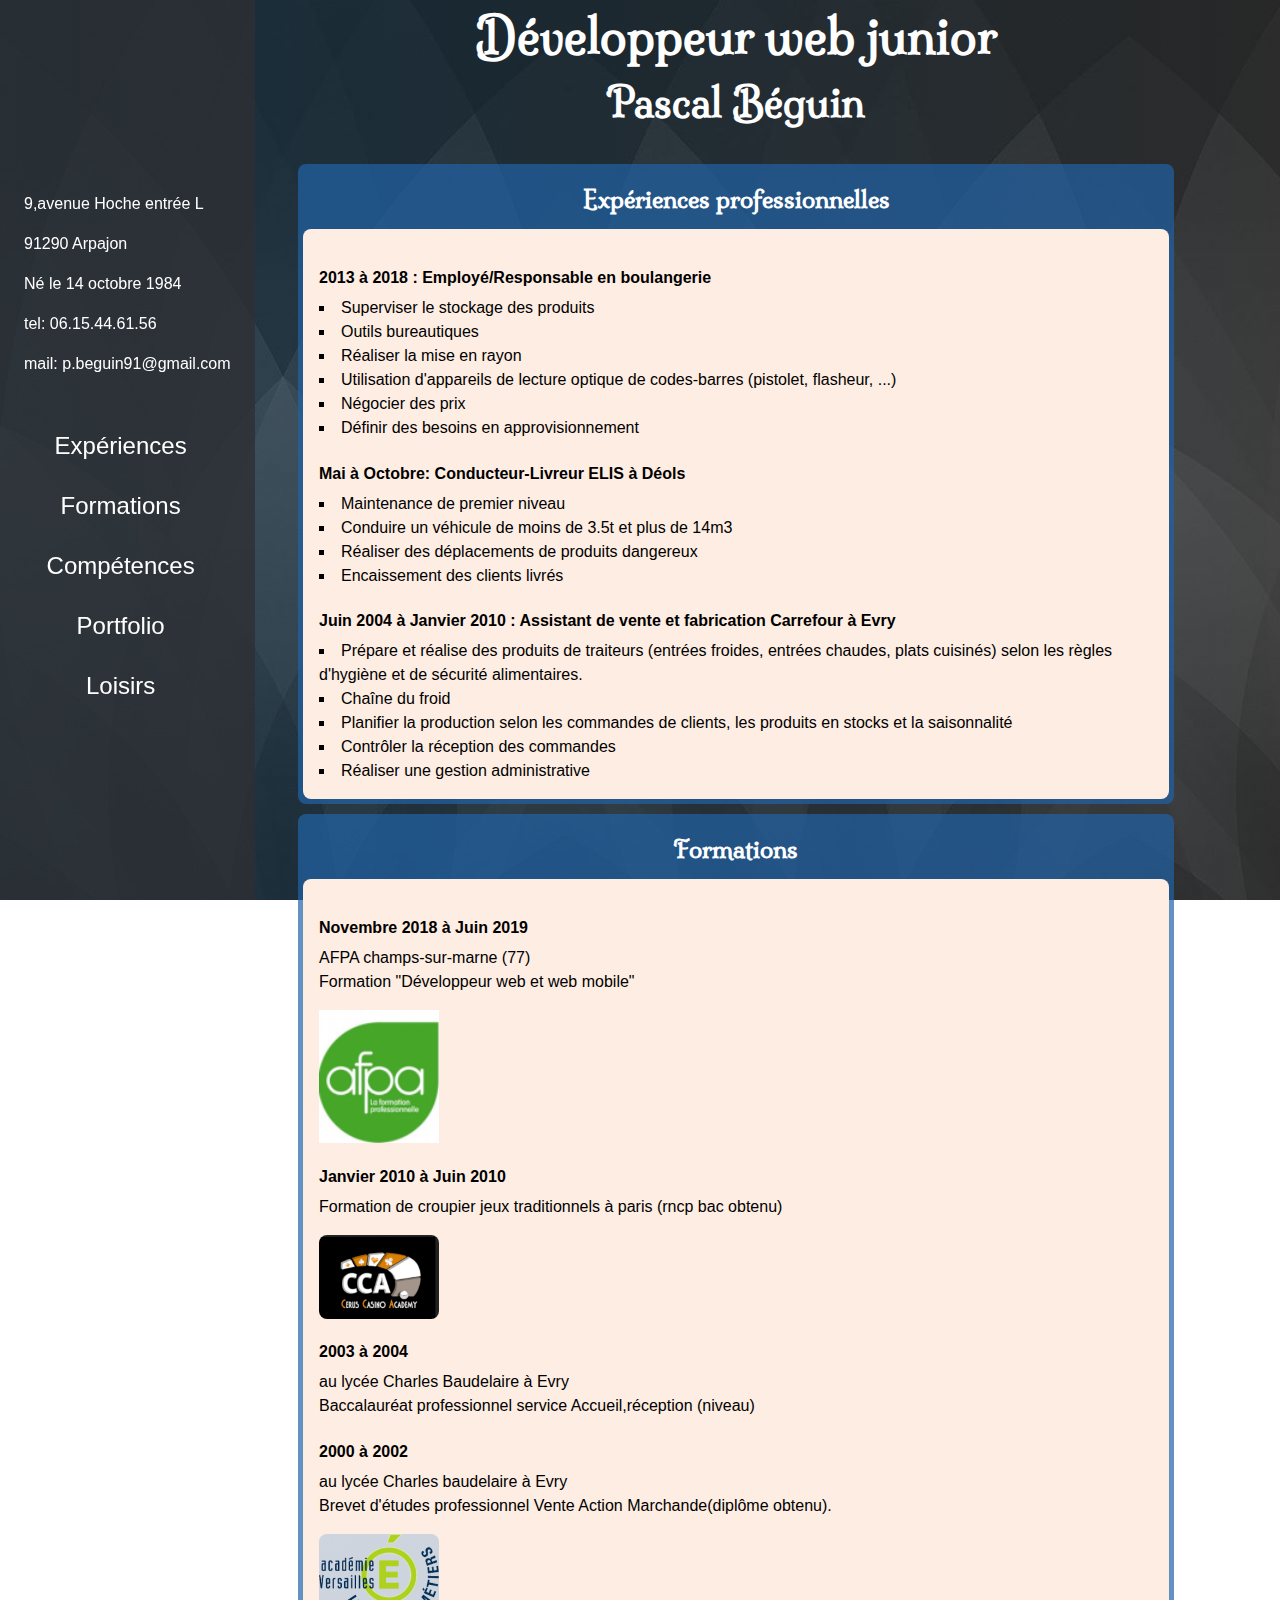
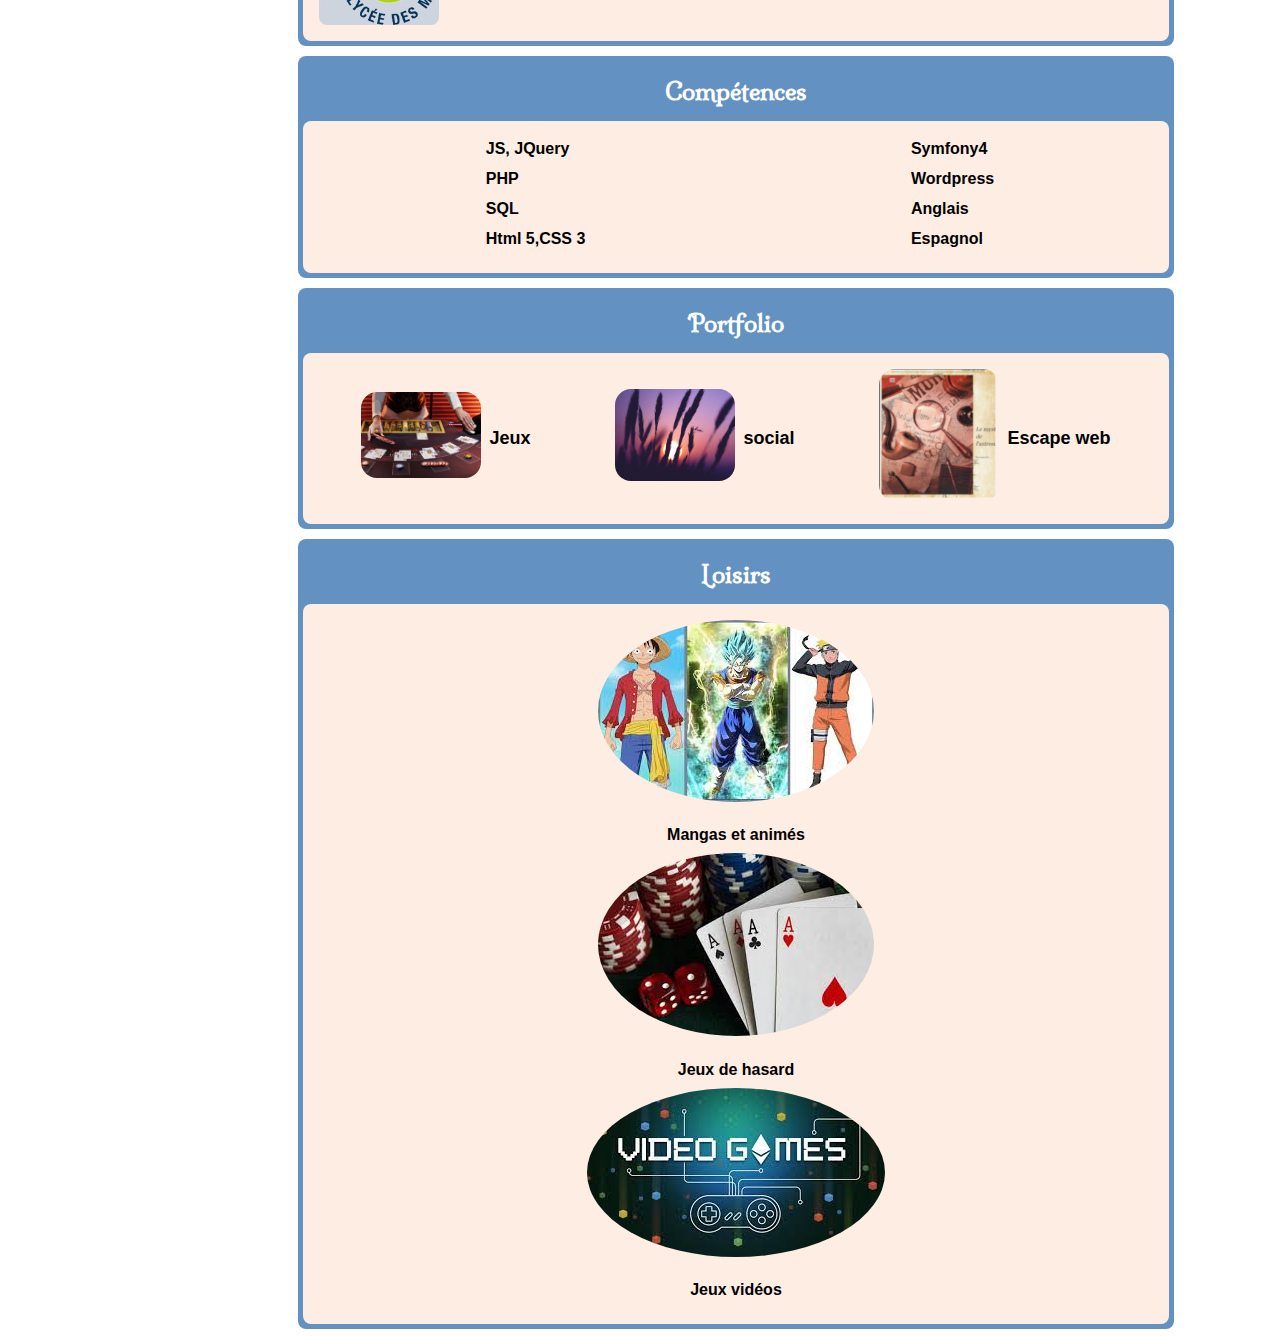
<file: index.html>
<!DOCTYPE html>
<html lang="en">

<head>
  <meta charset="UTF-8">
  <meta name="viewport" content="width=device-width, initial-scale=1.0">
  <meta http-equiv="X-UA-Compatible" content="ie=edge">
  <title>Curriculum Vitae</title>
  <link rel="stylesheet" href="css/style.css">
  <link href="https://fonts.googleapis.com/css?family=Milonga" rel="stylesheet">
  <link href="https://afeld.github.io/emoji-css/emoji.css" rel="stylesheet">
</head>

<body>


  <nav class="nav">
    <div class="nav-info">
      <div>9,avenue Hoche entrée L</div>
      <div>91290 Arpajon</div>
      <div>Né le 14 octobre 1984</div>
      <div>tel: 06.15.44.61.56</div>
      <div>mail: p.beguin91@gmail.com</div>
    </div>
    <ul class="nav-list">
      <li><a class="nav-link" href="#experiences">Expériences &nbsp</a></li>
      <li><a class="nav-link" href="#parcours">Formations &nbsp</a></li>
      <li><a class="nav-link" href="#competences">Compétences &nbsp </a></li>
      <li><a class="nav-link" href="#portfolio">Portfolio &nbsp</a></li>
      <li><a class="nav-link" href="#loisirs">Loisirs &nbsp</a></li>
    </ul>
  </nav>

  <main class="main">
    <hgroup class="page-title">
      <h1>Développeur web junior</h1>
      <h2>Pascal Béguin</h2>
    </hgroup>

    <section class="section" id="experiences">
      <h3 class="section-title">Expériences professionnelles</h3>
      <article class="experiences article">


        <h4>2013 à 2018 : Employé/Responsable en boulangerie</h4>
        <ul>
          <li>Superviser le stockage des produits</li>
          <li>Outils bureautiques</li>
          <li>Réaliser la mise en rayon</li>
          <li>Utilisation d'appareils de lecture optique de codes-barres (pistolet, flasheur, ...)</li>
          <li>Négocier des prix</li>
          <li>Définir des besoins en approvisionnement</li>
        </ul>

        <h4>Mai à Octobre: Conducteur-Livreur ELIS à Déols</h4>
        <ul>
          <li>Maintenance de premier niveau</li>
          <li>Conduire un véhicule de moins de 3.5t et plus de 14m3</li>
          <li>Réaliser des déplacements de produits dangereux</li>
          <li>Encaissement des clients livrés</li>
        </ul>

        <h4> Juin 2004 à Janvier 2010 : Assistant de vente et fabrication Carrefour à Evry</h4>
        <ul>
          <li>Prépare et réalise des produits de traiteurs (entrées froides, entrées chaudes, plats
          cuisinés) selon les règles d'hygiène et de sécurité alimentaires.</li>
          <li>Chaîne du froid</li>
          <li>Planifier la production selon les commandes de clients, les produits en stocks et la saisonnalité</li>
          <li>Contrôler la réception des commandes</li>
          <li>Réaliser une gestion administrative</li>
        </ul>

      </article>
    </section>

    <section class="section" id="parcours">
      <h3 class="section-title" class=>Formations </h3>
      <article class="article">


        <p>
          <h4>Novembre 2018 à Juin 2019</h4>
          AFPA champs-sur-marne (77)<br> Formation "Développeur web et web mobile"
        </p>
        <img class="img-logo" src="images/img5.png">

        <p>
          <h4>Janvier 2010 à Juin 2010</h4> Formation de croupier jeux traditionnels à paris (rncp bac obtenu)
        </p>
        <img class="img-logo img-rounded" src="images/img4.png">

        <p>
          <h4>2003 à 2004</h4> au lycée Charles Baudelaire à Evry<br>Baccalauréat professionnel service
          Accueil,réception
          (niveau)
        </p>
        <p>
          <h4>2000 à 2002</h4> au lycée Charles baudelaire à Evry<br>Brevet d'études professionnel Vente Action
          Marchande(diplôme obtenu).
        </p>
        <img class="img-logo img-rounded" src="images/img3.png">




      </article>
    </section>

    <section class="section" id="competences">
      <h3 class="section-title">Compétences</h3>
      <article class="competences article">
        <ul class="skills-list">
          <div class="column-left">

            <li>
              <i class="em em-large_blue_circle"></i>
              <i class="em em-large_blue_circle"></i>
              <i class="em em-black_circle"></i>
              <i class="em em-black_circle"></i>
              <i class="em em-black_circle"></i>
              <span class="skills-label">JS, JQuery</span>
            </li>
            <li>
              <i class="em em-large_blue_circle"></i>
              <i class="em em-large_blue_circle"></i>
              <i class="em em-large_blue_circle"></i>
              <i class="em em-black_circle"></i>
              <i class="em em-black_circle"></i>
              <span class="skills-label">PHP</span>
            </li>
            <li>
              <i class="em em-large_blue_circle"></i>
              <i class="em em-large_blue_circle"></i>
              <i class="em em-large_blue_circle"></i>
              <i class="em em-black_circle"></i>
              <i class="em em-black_circle"></i>
              <span class="skills-label">SQL</span>
            </li>
            <li>
              <i class="em em-large_blue_circle"></i>
              <i class="em em-large_blue_circle"></i>
              <i class="em em-large_blue_circle"></i>
              <i class="em em-large_blue_circle"></i>
              <i class="em em-black_circle"></i>
              <span class="skills-label">Html 5,CSS 3</span>
            </li>
          </div>



          <div class="column-right">

          <li>
            <i class="em em-large_blue_circle"></i>
            <i class="em em-large_blue_circle"></i>
            <i class="em em-black_circle"></i>
            <i class="em em-black_circle"></i>
            <i class="em em-black_circle"></i>
            <span class="skills-label">Symfony4</span>
          </li>

            <li>
              <i class="em em-large_blue_circle"></i>
              <i class="em em-large_blue_circle"></i>
              <i class="em em-large_blue_circle"></i>
              <i class="em em-black_circle"></i>
              <i class="em em-black_circle"></i>
              <span class="skills-label">Wordpress</span>
            </li>

            <li>
              <i class="em em-large_blue_circle"></i>
              <i class="em em-large_blue_circle"></i>
              <i class="em em-large_blue_circle"></i>
              <i class="em em-black_circle"></i>
              <i class="em em-black_circle"></i>
              <span class="skills-label">Anglais</span>
            </li>
            <li>
              <i class="em em-large_blue_circle"></i>
              <i class="em em-large_blue_circle"></i>
              <i class="em em-large_blue_circle"></i>
              <i class="em em-large_blue_circle"></i>
              <i class="em em-black_circle"></i>
              <span class="skills-label">Espagnol</span>
            </li>
          </div>
        </ul>
      </article>
    </section>

    <section class="section" id="portfolio">
      <h3 class="section-title">Portfolio</h3>
      <article class="portfolio article">
        <div class="portfolio-item">
          <a href="https://github.com/scalap91/jeux" target="_Blank"><img src="images/image-slider-01.jpg" class="portfolio-img"></a>
          <span class="portfolio-label">Jeux</span>
        </div>
        <div class="portfolio-item">
        <a href="https://github.com/scalap91/socialiste" target="_Blank"><img src="images/socialiste.jpg" class="portfolio-img"></a>
          <span class="portfolio-label">social</span>
        </div>
        <div class="portfolio-item">
          <a href="https://github.com/SarahBen22/Escape_web" target="_Blank"><img src="images/img2.png" class="portfolio-img" /></a>
          <span class="portfolio-label">Escape web</span>
        </div>
      </article>
    </section>




    <section class="section" id="loisirs">
      <h3 class="section-title">Loisirs</h3>
      <article class="loisirs article">
        <div class="loisirs">

          <img src="images/mangas.jpg" class="circle" />
          <h4 class="center">Mangas et animés</h4>
          <img src="images/jeux.jpg" class="circle" />
          <h4 class="center">Jeux de hasard</h4>
          <img src="images/videogames.jpg" class="circle" />
          <h4 class="center">Jeux vidéos</h4>

        </div>
      </article>
    </section>

    <!-- <div id="logo"></div> -->
    <!-- <div class="mail"></div> -->
  </main>
  <!-- <div class="shadow"></div> -->

  <!-- <script src="https://code.jquery.com/jquery-3.3.1.min.js"></script> -->
  <!-- <script src="js/cvinteractif.js"></script> -->
</body>

</html>
</file>
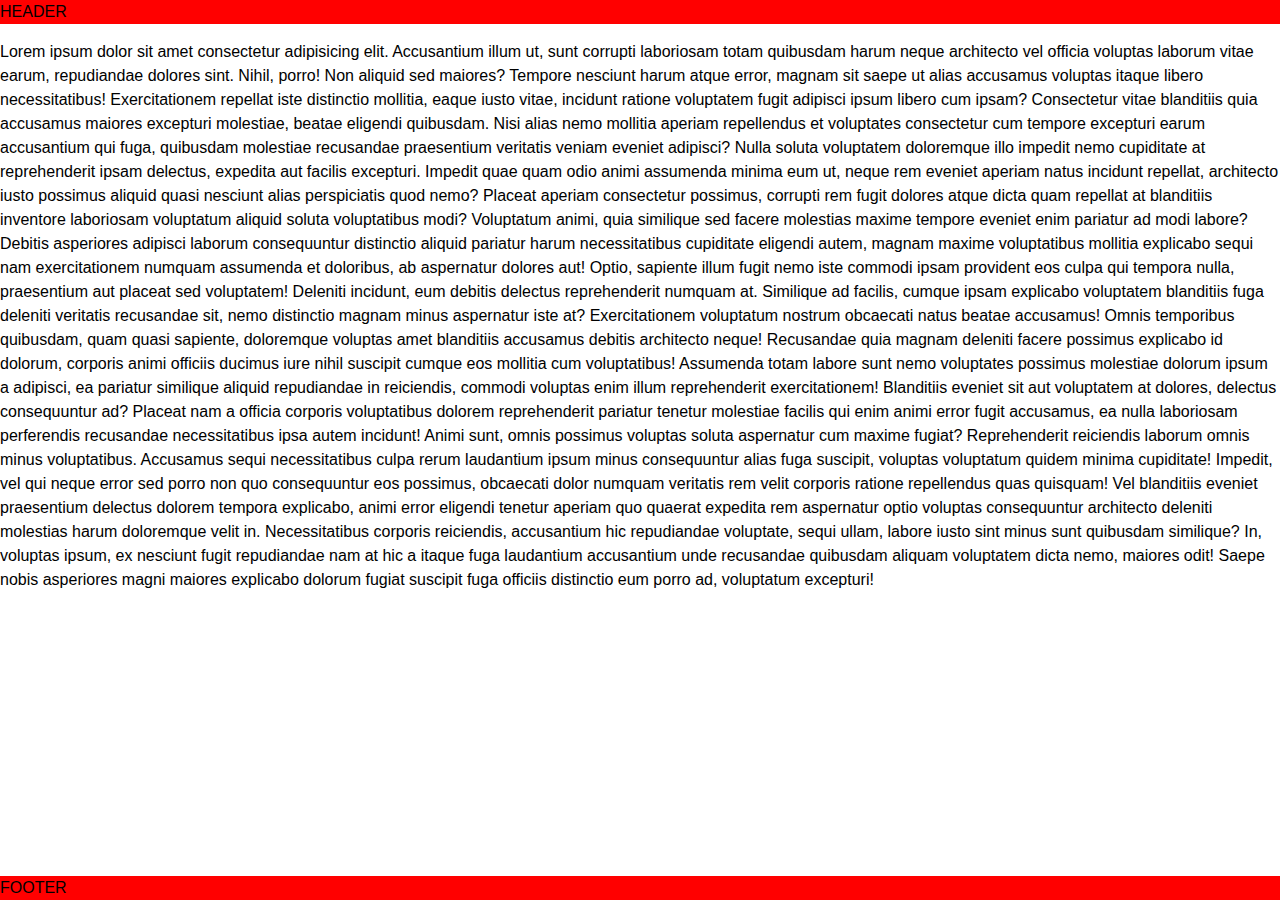
<file: Flexbox Démo/index.html>
<!DOCTYPE html>
<html lang="en">
<head>
  <meta charset="UTF-8">
  <meta name="viewport" content="width=device-width, initial-scale=1.0">
  <meta http-equiv="X-UA-Compatible" content="ie=edge">
  <title>Document</title>
  <link rel="stylesheet" href="style.css">
</head>
<body>

<header>HEADER</header>
<main>
  <p>Lorem ipsum dolor sit amet consectetur adipisicing elit. Accusantium illum ut, sunt corrupti laboriosam totam quibusdam harum neque architecto vel officia voluptas laborum vitae earum, repudiandae dolores sint. Nihil, porro! Non aliquid sed maiores? Tempore nesciunt harum atque error, magnam sit saepe ut alias accusamus voluptas itaque libero necessitatibus! Exercitationem repellat iste distinctio mollitia, eaque iusto vitae, incidunt ratione voluptatem fugit adipisci ipsum libero cum ipsam? Consectetur vitae blanditiis quia accusamus maiores excepturi molestiae, beatae eligendi quibusdam. Nisi alias nemo mollitia aperiam repellendus et voluptates consectetur cum tempore excepturi earum accusantium qui fuga, quibusdam molestiae recusandae praesentium veritatis veniam eveniet adipisci? Nulla soluta voluptatem doloremque illo impedit nemo cupiditate at reprehenderit ipsam delectus, expedita aut facilis excepturi. Impedit quae quam odio animi assumenda minima eum ut, neque rem eveniet aperiam natus incidunt repellat, architecto iusto possimus aliquid quasi nesciunt alias perspiciatis quod nemo? Placeat aperiam consectetur possimus, corrupti rem fugit dolores atque dicta quam repellat at blanditiis inventore laboriosam voluptatum aliquid soluta voluptatibus modi? Voluptatum animi, quia similique sed facere molestias maxime tempore eveniet enim pariatur ad modi labore? Debitis asperiores adipisci laborum consequuntur distinctio aliquid pariatur harum necessitatibus cupiditate eligendi autem, magnam maxime voluptatibus mollitia explicabo sequi nam exercitationem numquam assumenda et doloribus, ab aspernatur dolores aut! Optio, sapiente illum fugit nemo iste commodi ipsam provident eos culpa qui tempora nulla, praesentium aut placeat sed voluptatem! Deleniti incidunt, eum debitis delectus reprehenderit numquam at. Similique ad facilis, cumque ipsam explicabo voluptatem blanditiis fuga deleniti veritatis recusandae sit, nemo distinctio magnam minus aspernatur iste at? Exercitationem voluptatum nostrum obcaecati natus beatae accusamus! Omnis temporibus quibusdam, quam quasi sapiente, doloremque voluptas amet blanditiis accusamus debitis architecto neque! Recusandae quia magnam deleniti facere possimus explicabo id dolorum, corporis animi officiis ducimus iure nihil suscipit cumque eos mollitia cum voluptatibus! Assumenda totam labore sunt nemo voluptates possimus molestiae dolorum ipsum a adipisci, ea pariatur similique aliquid repudiandae in reiciendis, commodi voluptas enim illum reprehenderit exercitationem! Blanditiis eveniet sit aut voluptatem at dolores, delectus consequuntur ad? Placeat nam a officia corporis voluptatibus dolorem reprehenderit pariatur tenetur molestiae facilis qui enim animi error fugit accusamus, ea nulla laboriosam perferendis recusandae necessitatibus ipsa autem incidunt! Animi sunt, omnis possimus voluptas soluta aspernatur cum maxime fugiat? Reprehenderit reiciendis laborum omnis minus voluptatibus. Accusamus sequi necessitatibus culpa rerum laudantium ipsum minus consequuntur alias fuga suscipit, voluptas voluptatum quidem minima cupiditate! Impedit, vel qui neque error sed porro non quo consequuntur eos possimus, obcaecati dolor numquam veritatis rem velit corporis ratione repellendus quas quisquam! Vel blanditiis eveniet praesentium delectus dolorem tempora explicabo, animi error eligendi tenetur aperiam quo quaerat expedita rem aspernatur optio voluptas consequuntur architecto deleniti molestias harum doloremque velit in. Necessitatibus corporis reiciendis, accusantium hic repudiandae voluptate, sequi ullam, labore iusto sint minus sunt quibusdam similique? In, voluptas ipsum, ex nesciunt fugit repudiandae nam at hic a itaque fuga laudantium accusantium unde recusandae quibusdam aliquam voluptatem dicta nemo, maiores odit! Saepe nobis asperiores magni maiores explicabo dolorum fugiat suscipit fuga officiis distinctio eum porro ad, voluptatum excepturi!</p>

</main>
<footer>FOOTER</footer>


</body>
</html>
</file>
<file: css/style.css>
* {
  box-sizing: border-box;
}

body {
  margin: 0;
  padding: 0;
  display: flex;
  background: linear-gradient(-90deg, rgba(146, 146, 146, .2),  rgba(39, 152, 225, .2)),
              url(../images/background-lotus.jpg);
  background-attachment: fixed;
  font-family: 'SegoeUI', sans-serif;
  line-height: 1.5;
}

ul {
  margin: 0;
  list-style-position: inside;
  list-style-type: square;
  padding: 0;
}

a {
  color: inherit;
  text-decoration: none;
}

h4 {
  margin-bottom: 6px;
}






.page-title {
  color: #fff;
  font-family: 'Milonga', cursive;
  margin-bottom: 32px;
}

.page-title * {
  margin: 0;
}

h1 {
  font-size: 300%;
  text-align: center;
}

h2 {
  font-size: 250%;
  text-align: center;
}

.nav {
  color: #fff;
  background-color: rgba(45, 47, 51, .8);
  padding: 24px;
  display: flex;
  position: fixed;
  min-height: 100vh;
  flex-direction: column;
  justify-content: center;
  flex-basis: 15%;
  line-height: 2.5;
}

.nav-list {
  margin: 0;
  margin-top: 32px;
  padding: 0;
  text-align: center;
  list-style-type: none;
}

.nav-link {
  font-size: 24px;
  transition: color .3s ease-in;
}

.nav-link:hover {
  color: #008fff
}

.main {
  flex-basis: 70%;
  margin-left: 22.5%;
}


.section {
  margin: 10px;
  background: rgba(33, 98, 166, 0.7);
  border: 2px solid (228, 9, 9);
  padding: 5px;
  flex-direction: column;
  border-radius: 8px;
}

.section-title {
  font-family: 'Milonga', cursive;
  color: #fff;
  font-size: 24px;
  margin: 12px 0;
  text-align: center;
}


.article {
  background-color: #FEEDE2;
  padding: 16px;
  border-radius: 8px;
}

.lycee {
  padding: 0px;
}

.cerus {
  padding: 0px;
}

.afpa {
  padding: 0px;
}

/* button {
  text-align: center;
  justify-content: center;
  font-size: 1.5em;
  border: 1px solid white;
  background-color: rgb(228, 9, 9);
} */

#button2 {
  color: white;
  background-color: rgb(27, 2, 138);
}

.button3 {
  text-align: start;
}

/* #competences {
  text-align: center;
  margin: 10px;
  background: rgb(228, 9, 9);
  border: 2px solid (228, 9, 9);
  padding: 5px;
  flex-direction: column;
} */

/* .img {
  width: 400px;
  height: auto;
} */

.img-logo {
  width: 120px;
  display: block;
  height: auto;
  object-fit: cover;
}

.img-rounded {
  border-radius: 8px;
}


.etudes {
  /* width: 245px; */
  height: 250px;
  text-align: start;
}

.script {
  font-size: 100px;
}

.bold {
  font-size: 60px;
}

.bold1 {
  font-size: 25px;
}

.bold3 {
  text-align: start;
  font-size: 20px;
}

#bold1 {
  font-size: 20px;
  text-align-last: auto;
}

.view {
  height: 222px;
  text-align: start;
}

strong {
  font: size 20px;
}

.v60 {
  background: #ffd800;
  width: 60%;
}

.v90 {
  background: #eaff00;
  width: 90%;
}

.v70 {
  background: #baff00;
  width: 70%;
}

.v75 {
  background: #78ff00;
  width: 75%;
}

.v65 {
  background: #12ff00;
  width: 65%;
}

.v80 {
  background: #12ff00;
  width: 80%;
}

.skills-list {
  display: flex;
  justify-content: space-around;
}

@media (max-width: 800px) {
  .skills-list {
    display: block;
  }
}

.skills-list li {
  margin-bottom: 6px;
  list-style-type: none;
}

.skills-label {
  margin-left: 8px;
  font-weight: bold;
}

.percent {
  /* on affiche le span sous forme de bloc pour lui affecter des dimensions */
  height: 0.8em;
  line-height: 0.8em;
  margin: 0.5px 1px;
  padding: 4px;
  text-align: right;
  /* color: #fff; */
  font-weight: bold;
  font-family: monospace;
  /* un petit arrondi pour les navigateurs le supportant */
  border-bottom: 1px solid #aaa;
  border-right: 1px solid #aaa;
  cursor: default;
  color: black;
}

/* #portfolio {
  text-align: center;
  margin: 10px;
  background: rgb(27, 2, 138);
  border: 3px solid (228, 9, 9);
  padding: 5px;
  flex-direction: column;
} */

/* .portfolio {
  text-align: justify;
  height: 450px;

  padding: 20px;
}
*/

.portfolio.article {
  display: flex;
  justify-content: space-around;
}

.portfolio-item {
  display: flex;
  align-items: center;
}

.portfolio-img {
  width: 120px;
  height: auto;
  border-radius: 16px;
}

.portfolio-label {
  font-size: 18px;
  font-weight: bold;
  margin-left: 8px;
}

.realisation {
  text-align: justify;
  height: 222px;
  padding: 20px;
}

.center {
  text-align: center;
}

.form-style-9 ul li .field-style {
  transition: all .3s ease-in-out;
  box-sizing: border-box;
  border: 1px solid #B0CFE0;
  box-sizing: border-box;
  outline: none;
  padding: 8px;
  flex-direction: column;
  margin: 10px;
  padding: 5px;
  width: 99%
}

.mail {
  text-align: center;
  height: 175px;
  background: white;
  padding: 10px;
}

@media all and ( max-width: 326px) {
  header {
    margin: 0 auto;
    text-decoration: none;
  }
  .script {
    font-size: 36px;
  }
}

@media screen and (min-width:325px) and (max-width:980px) {
  .img {
    width: 210px;
    height: auto;
    overflow-y: auto;
    overflow-x: auto;
  }
  .lycée {
    width: 100%;
    height: auto;
  }
  .cerus {
    width: 80%;
    text-align: justify;
    height: auto;
    padding: 20px;
    overflow-y: auto;
    overflow-x: auto;
  }
  .afpa {
    width: 50%;
    height: auto;
  }
  .form-style-9 ul li .field-style {
    flex-direction: column;
    margin: 10px;
    padding: 5px;
    width: 85%
  }
  .parcours {

    height: auto;
    padding: 20px;
    overflow-y: auto;
    overflow-x: auto;
  }

  #parcours{
    text-align: center;
  }
  .contact {
    display: auto;
  }
}


.circle{
  margin: auto;
  display: block;
  border-radius: 50%;
}
</file>
<file: Flexbox Démo/style.css>
html {
  box-sizing: border-box;
}


*, *::before, *::after {
  box-sizing: inherit;
}


body {
  margin: 0;
  padding: 0;
  font-family: 'Segoe UI', sans-serif;
  line-height: 1.5;
  min-height: 100vh;
  display: flex;
  flex-direction: column;
}

header, footer {
  background-color: #ff0000;
}

main {
  flex-grow: 1;
}
</file>
